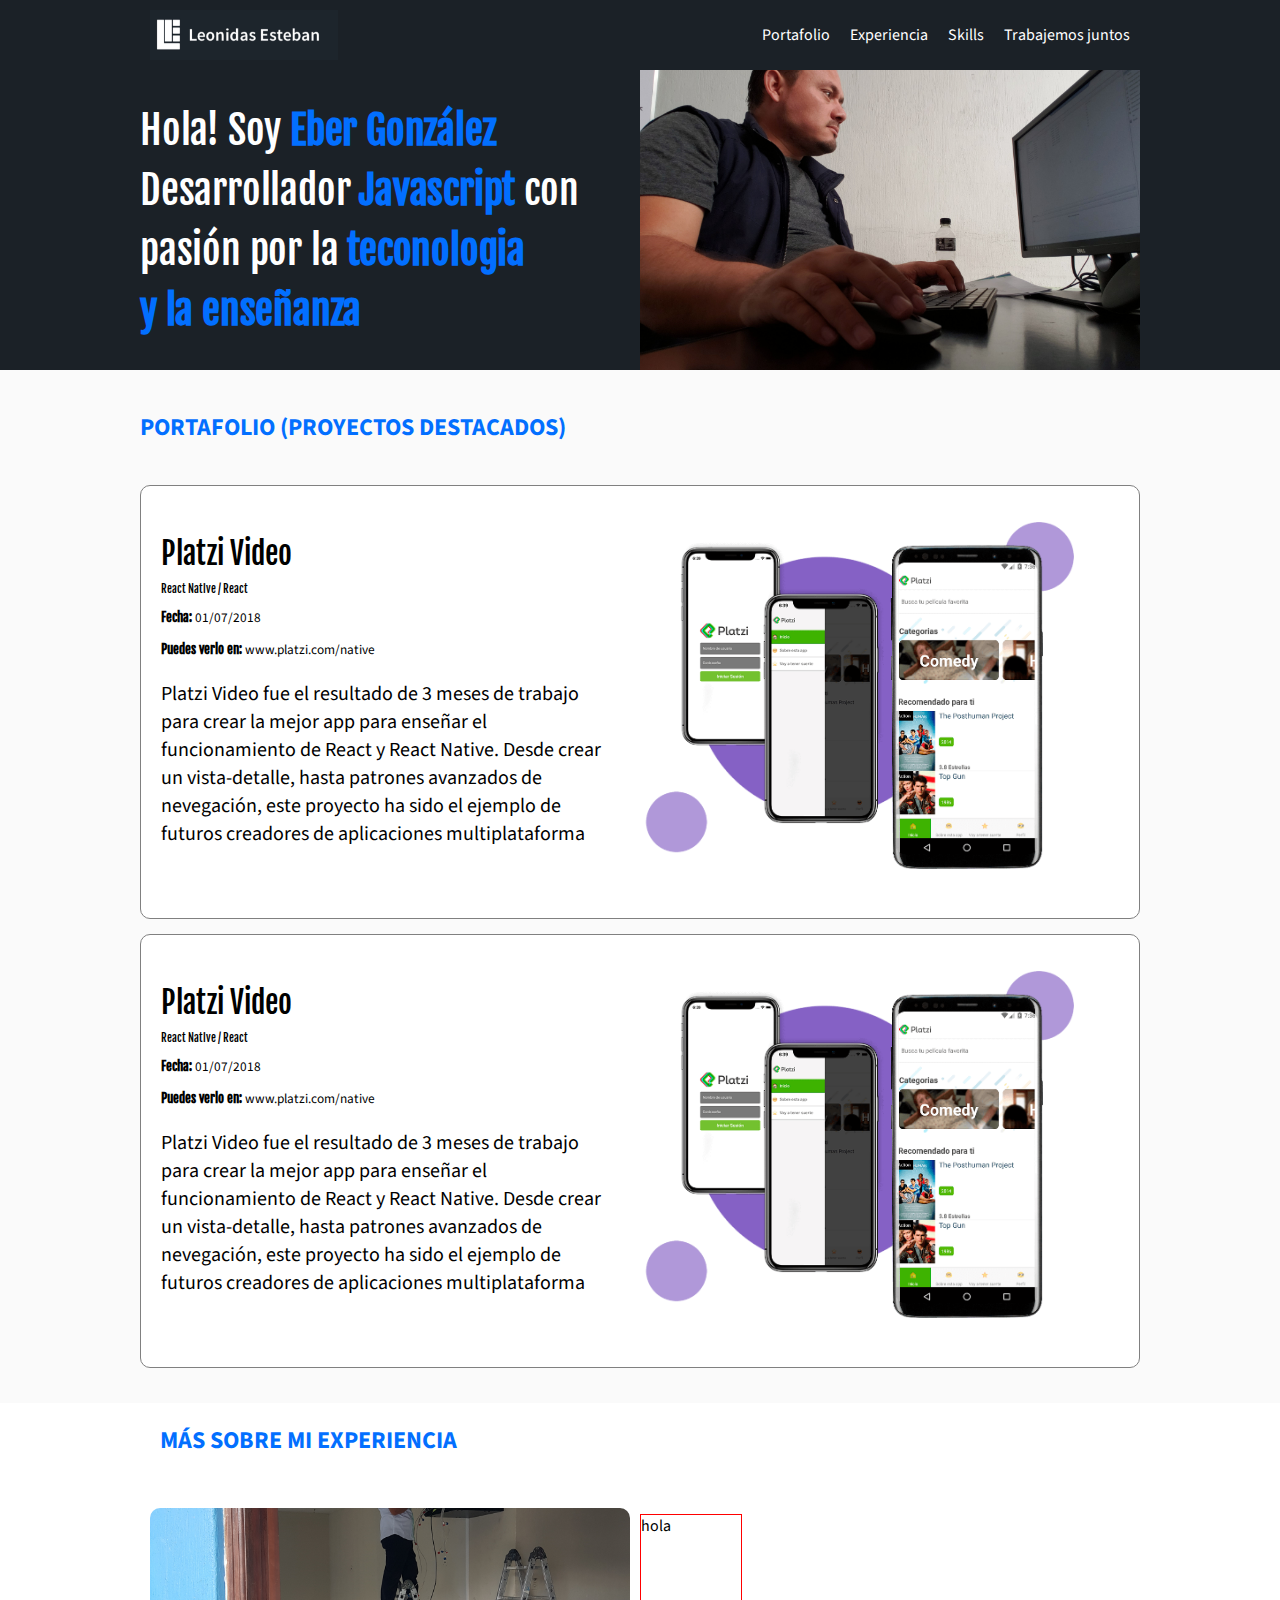
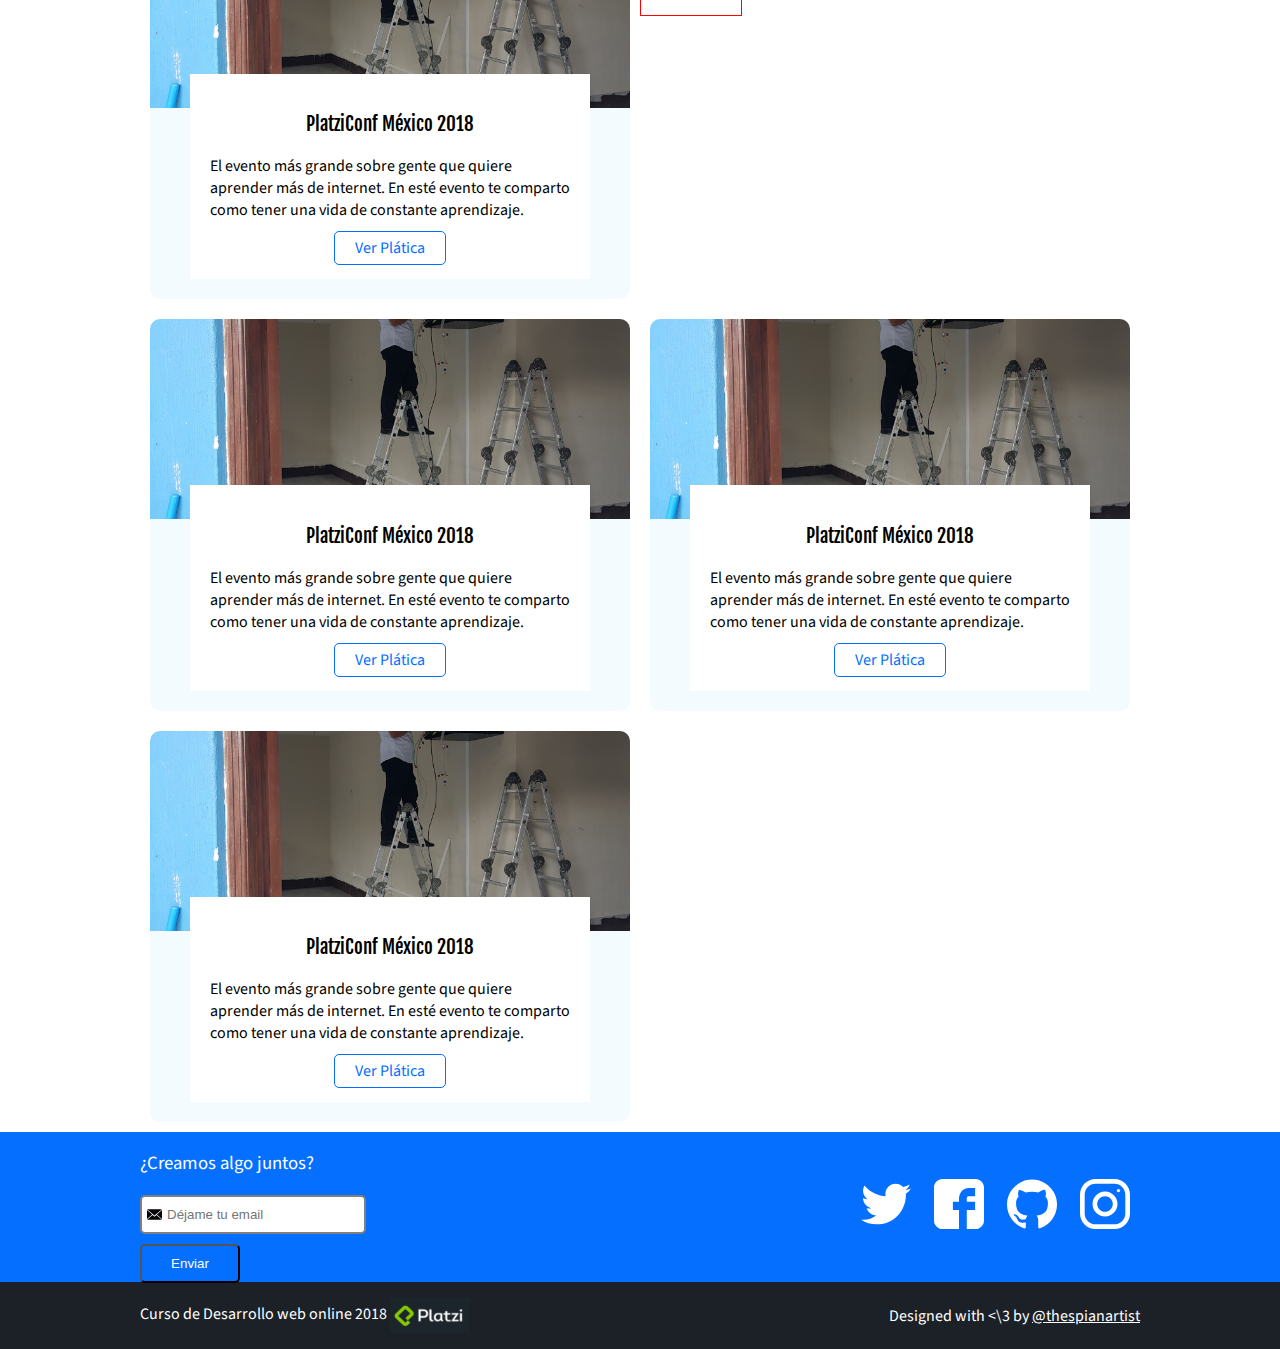
<file: index.html>
<!DOCTYPE html>
<html lang="es">
  <head>
    <meta charset="UTF-8" />
    <title>Eber González</title>
    <link rel="icon" type="image/png" href="images/favicon.png" />
    <link href="https://fonts.googleapis.com/css?family=Fjalla+One|Source+Sans+Pro" rel="stylesheet">
    <link rel="stylesheet" href="css/estilos.css">
    <link rel="stylesheet" href="https://stackpath.bootstrapcdn.com/bootstrap/4.5.0/css/bootstrap.min.css" integrity="sha384-9aIt2nRpC12Uk9gS9baDl411NQApFmC26EwAOH8WgZl5MYYxFfc+NcPb1dKGj7Sk" crossorigin="anonymous">

  </head>
  <body>
    <header class="header">
      <div class="container">
        <figure class="logo">
         <a href="" ><img src="images/logo.png" height="50" alt="Logo de http://leonidasesteban.com" /></a> 
        </figure>
        <nav class="menu">
          <ol>
            <li>
              <a class="link" href="#portafolio">Portafolio</a>
            </li>
            <li>
              <a class="link" href="#eventos">Experiencia</a>
            </li>
            <li>
              <a class="link" href="skills/skills.html">Skills</a>
            </li>            <li>
              <a class="link" href="#contacto">Trabajemos juntos</a>
            </li>
          </ol>
        </nav>
      </div>
    </header>
    <section class="hero">
      <div class="container">
        <h1>
          Hola! Soy <strong>Eber González</strong> <br/> Desarrollador  <strong>Javascript</strong> con <br>pasión por la <strong>teconologia <br>y la enseñanza</strong>
        </h1>
        <img class="hero-image" src="images/hero.jpg" width="500" height="300" alt="imagen principal del sitio"> 
      </div>
    </section>
    <section id="portafolio" class="portfolio">
      <div class="container">
        <h2>Portafolio (Proyectos Destacados)</h2>
      <article class="project">
        <div class="project-details">
          <h3 class="project-title">Platzi Video</h3>
          <h6 class="project-course">React Native / React</h6>
          <p class="project-date"><small><strong>Fecha:</strong> 01/07/2018</small></p>
          <p class="project-url"><small><strong>Puedes verlo en:</strong> www.platzi.com/native</small></p>
          <p class="project-description">Platzi Video fue el resultado de 3 meses de trabajo
              para crear la mejor app para enseñar el funcionamiento
              de React y React Native. Desde crear un vista-detalle, hasta patrones avanzados de nevegación, este proyecto ha sido el ejemplo de futuros creadores de aplicaciones multiplataforma</p>
        </div>
        <figure class="project-imageContainer">
          <img class="project-image" width="500" src="images/platzi-video-react-native.png" alt="prouyecto del curso de React Native">
        </figure>
      </article>
      <article class="project">
          <div class="project-details">
            <h3 class="project-title">Platzi Video</h3>
            <h6 class="project-course">React Native / React</h6>
            <p class="project-date"><small><strong>Fecha:</strong> 01/07/2018</small></p>
            <p class="project-url"><small><strong>Puedes verlo en:</strong> www.platzi.com/native</small></p>
            <p class="project-description">Platzi Video fue el resultado de 3 meses de trabajo
                para crear la mejor app para enseñar el funcionamiento
                de React y React Native. Desde crear un vista-detalle, hasta patrones avanzados de nevegación, este proyecto ha sido el ejemplo de futuros creadores de aplicaciones multiplataforma</p>
          </div>
          <figure class="project-imageContainer">
            <img class="project-image" width="500" src="images/platzi-video-react-native.png" alt="prouyecto del curso de React Native">
          </figure>
        </article>
      </div>
      
    </section>
    <div class="container">
      <h2 class="event-list-title">Más sobre mi experiencia</h2>
    </div>
    <section id="eventos" class="event-list">
      <div class="container">
        <article class="event">
          <figure class="event-imageContainer">
            <img class="event-image" src="images/platzi-conf.jpg" width="500" />
          </figure>
          <div class="event-detail">
            <h3 class="event-title">PlatziConf México 2018</h3>
            <p class="event-description">El evento más grande sobre gente que quiere aprender más de internet. En esté evento te comparto como tener una vida de constante aprendizaje.</p>
            <a class="event-url" href="https://www.youtube.com/watch?v=BIS7cWGgJg0" target="_blank">Ver Plática</a>
          </div>
        </article>
        <p class="direccion_colummna_centrado_vertical">hola</p>
        <article class="event">
          <figure class="event-imageContainer">
            <img class="event-image" src="images/platzi-conf.jpg" width="500" />
          </figure>
          <div class="event-detail">
            <h3 class="event-title">PlatziConf México 2018</h3>
            <p class="event-description">El evento más grande sobre gente que quiere aprender más de internet. En esté evento te comparto como tener una vida de constante aprendizaje.</p>
            <a class="event-url" href="https://www.youtube.com/watch?v=BIS7cWGgJg0" target="_blank">Ver Plática</a>
          </div>
        </article>
        <article class="event">
          <figure class="event-imageContainer">
            <img class="event-image" src="images/platzi-conf.jpg" width="500" />
          </figure>
          <div class="event-detail">
            <h3 class="event-title">PlatziConf México 2018</h3>
            <p class="event-description">El evento más grande sobre gente que quiere aprender más de internet. En esté evento te comparto como tener una vida de constante aprendizaje.</p>
            <a class="event-url" href="https://www.youtube.com/watch?v=BIS7cWGgJg0" target="_blank">Ver Plática</a>
          </div>
        </article>
        <article class="event">
          <figure class="event-imageContainer">
            <img class="event-image" src="images/platzi-conf.jpg" width="500" />
          </figure>
          <div class="event-detail">
            <h3 class="event-title">PlatziConf México 2018</h3>
            <p class="event-description">El evento más grande sobre gente que quiere aprender más de internet. En esté evento te comparto como tener una vida de constante aprendizaje.</p>
            <a class="event-url" href="https://www.youtube.com/watch?v=BIS7cWGgJg0" target="_blank">Ver Plática</a>
          </div>
        </article>
      </div>
    </section>
    <section id="contacto" class="contact">
      <div class="container">
        <form action="/suscripcion/" class="form-email">
          <h3>¿Creamos algo juntos?</h3>
          <input type="text" placeholder="Déjame tu email" id="email">
          <button>Enviar</button>
        </form>
        <div class="social">
          <a href="https://twitter.com/leonidasesteban" class="social-link twitter"></a>
          <a href="https://facebook.com/leonidas.esteban" class="social-link facebook"></a>
          <a href="https://github.com/leonidasesteban" class="social-link github"></a>
          <a href="https://instagram.com/leonidasesteban" class="social-link instagram"></a>
        </div>
      </div>
    </section>
    <footer class="footer">
      <div class="container">
        <div>
          <p>Curso de Desarrollo web online 2018 <img src="images/platzi.png" width="80" alt="platzi"></p>
        </div>
        <div>
          <p>
            Designed with <\3 by <a href="https://twitter.com/thespianartist">@thespianartist</a>
          </p>
        </div>
      </div>
    </footer>
  </body>
</html>
</file>
<file: css/estilos.css>
/* reglas
selectores
declaraciones
propiedades
valores */


/* seletor de etiqueta  header - section - article - nav */
/* header {
  background: pink;
  color: red
} */

/* selector descendente  */
/* body header div nav ol li a  */

/* selector de clase . */

/* .link */

/* selector de id # */
/* #portafolio */



/* gris oscuro = #1d252c */
/* gris claro = #626262 */
/* background gris = #1b2127 */
/* celeste = #026fff */

body {
  font-family: 'Source Sans Pro', sans-serif;
  margin: 0;
}

h1, 
h2,
h3,
h4,
h5,
h6{
  font-family: 'Fjalla One', sans-serif;
  font-weight: normal;
  /* font-style: italic; */
}

h1 {
  font-size: 40px;
  line-height: 1.5;
  letter-spacing: -.2px;
  color: white;
  margin: 0;
  /* margin: 100px 150px 70px 30px; */
  /* text-transform: uppercase; */
  /* text-decoration: dashed; */
}
h1 strong {
  color: #026fff;
}
h2 {
  color: #026fff;
  text-transform: uppercase;
  font-family: 'Source Sans Pro', sans-serif;
  font-weight: bold;
  font-size: 24px;
  margin-bottom: 40px;
}

.hero {
  height: 300px;
  /* background-image: url('../images/hero.jpg'); */
  background-color: #1b2127;
  /* background-size: 500px 300px; */
  /* background-repeat: no-repeat; */
  /* background-position-x: right; */
  display: flex;
  align-items: center;
  justify-content: space-between;

}

.hero-image{
  object-fit: cover;
}


.portfolio {
  background: #fafafa;
  padding: 20px;
  /* background: red; */
}

.project {
  /* border-top: 10px solid red;
  border-right: 10px solid green;
  border-left: 10px solid orange;
  border-bottom: 10px solid pink; */
  /* color: blue; */
  /* border-top-color: red;
  border-top-width: 15px;
  border-top-style: solid; */
  border: 1px solid gray;
  border-radius: 10px;
  /* border-top-left-radius: 50px;
  border-top-right-radius: 10px;
  border-bottom-left-radius: 10px;
  border-bottom-right-radius: 10px; */
  /* margin: 10px; */
  margin-bottom: 15px;
  /* margin-right
  margin-left 
  margin-top */
  padding: 20px;
  background: white;
  display: flex;
  align-items: center;
  justify-content: space-between;
}


.skills {
    border: 1px solid gray;
    border-radius: 10px;
    margin-bottom: 15px;
    
    padding: 20px;
    background:gray;
    display: flex;
    align-items: center;
    justify-content: space-between;
  }
.skills-imageContainer {
    width: 500px;
    box-shadow: 21px 27px 19px -10px rgba(0,0,0,0.75);
}
 
.skills-image {
    border-radius: 10px;
    height: 400px;
} 

.project-course,
.project-date,
.project-url {
  margin: 10px 0;
}
.project-description {
  font-size: 20px;
}
.project strong {
  font-family: 'Fjalla One', sans-serif;
}
/* .project-date {
  margin: 10px 0;
} */

.project-title {
  font-size: 30px;
  margin-top: 0;
  margin-bottom: 10px;
}


.project-details {
  width: 500px;
}

.project-imageContainer {
  width: 500px;
}

.header {
  background-color: #1b2127;
  color: white;
  display: flex;
  height: 70px;
  align-items: center;
  justify-content: space-between;
}

ol,
ul {
  margin: 0;
  padding: 0;
  list-style: none;
}

figure {
  margin: 0;
}

.header a {
  color: white;
  text-decoration: none;
}
.menu {
  height: inherit;
}
.header ol {
  display: flex;
  height: inherit;
}
.header ol li {
  height: inherit;
}
.header a {
  display: flex;
  align-items: center;
  height: inherit;
  padding: 0 10px;
}

.flexbox {
  display: flex;
  /* flex-wrap: nowrap; */
  flex-wrap: wrap;
  /* flex-direction: column; */
}

.box {
  width: 50px;
  height: 50px;
  margin: 5px;
  border: 1px solid red;

  flex-shrink: 0;
}

.footer {
  color: white;
  background-color: #1b2127;
  display: flex;
  align-items: center;
  justify-content: space-between;
}

.footer img {
  vertical-align: middle;
}

.footer a {
  color: white;
}

.event-list {
  display: flex;
  flex-wrap: wrap;
}
.event-list-title {
  margin-left: 20px;
}
.event { 
  margin: 10px;
  width: 480px;
  flex-shrink: 0;
  border-radius: 10px;
  overflow: hidden;
  background: #f4fbff;
}
.event img {
  width: 480px;
  height: 200px;
  object-fit: cover;
}
.event-detail {
  margin: 20px 40px;
  margin-top: -40px;
  background-color: white;
  position: relative;
  padding: 20px;
  text-align: center;
}
.event-description {
  text-align: left;
}

.event-url {
  color: #056fff;
  border: 1px solid;
  padding: 5px 20px;
  text-decoration: none;
  border-radius: 5px;
}

.contact {
  background-color: #056fff;
  color: white;
  height: 150px;
  display: flex;
  align-items: center;
  justify-content: space-between;
}

.social {
}

.social-link {
  display: inline-block;
  width: 50px;
  height: 50px;
  margin: 0 10px;
  background-size: 50px 50px;
}

.social-link.twitter {
  background-image: url('../images/twitter.svg');
}
.social-link.facebook {
  background-image: url('../images/facebook.svg');
}
.social-link.github {
  background-image: url('../images/github.svg');
}
.social-link.instagram {
  background-image: url('../images/instagram.svg');
}


.form-email input {
  border-color: gray;
  border-style: solid;
  border-radius: 5px;
  padding: 10px 20px 10px 25px;
  background-image: url('../images/envelope.svg');
  background-size: 15px 15px;
  background-repeat: no-repeat;
  background-position-y: center;
  background-position-x: 5px;
}

.form-email button {
  display: block;
  background: transparent;
  color: white;
  padding: 10px 0;
  border-radius: 5px;
  width: 100px;
  margin-top: 10px;
}

.form-email h3 { 
  font-family: 'Source Sans Pro', sans-serif;
}

.container {
  /* border: 1px solid red; */
  width: 1000px;
  margin: 0 auto;
  display: inherit;
  justify-content: inherit;
  align-items: inherit;
  height: inherit;
  flex-wrap: inherit;
}
/*Si tengo un elemento con display flex ¿Con qué propiedad centro su contenido verticalmente?*/
.contenido_justificado_centrado {
    width: 100px;
    height: 100px;
    display: flex;
    justify-content: center;/*respuesta*/
    border: 1px;
    border-style: solid;
    border-color: red;
}

.direccion_colummna_centrado_vertical {
    width: 100px;
    height: 100px;
    display: flex;
    flex-direction: column;
    /*justify-content: center;/*respuesta*/
    vertical-align: inherit;
    border: 1px;
    border-style: solid;
    border-color: red;
}

.direccion_colummna_centrado_horizontal {
    width: 100px;
    height: 100px;
    display: flex;
    flex-direction: column;
    align-items: center;/*respuesta*/
    border: 1px;
    border-style: solid;
    border-color: red;
}

/*respuesta ancho que ocupa 105px*/
</file>
